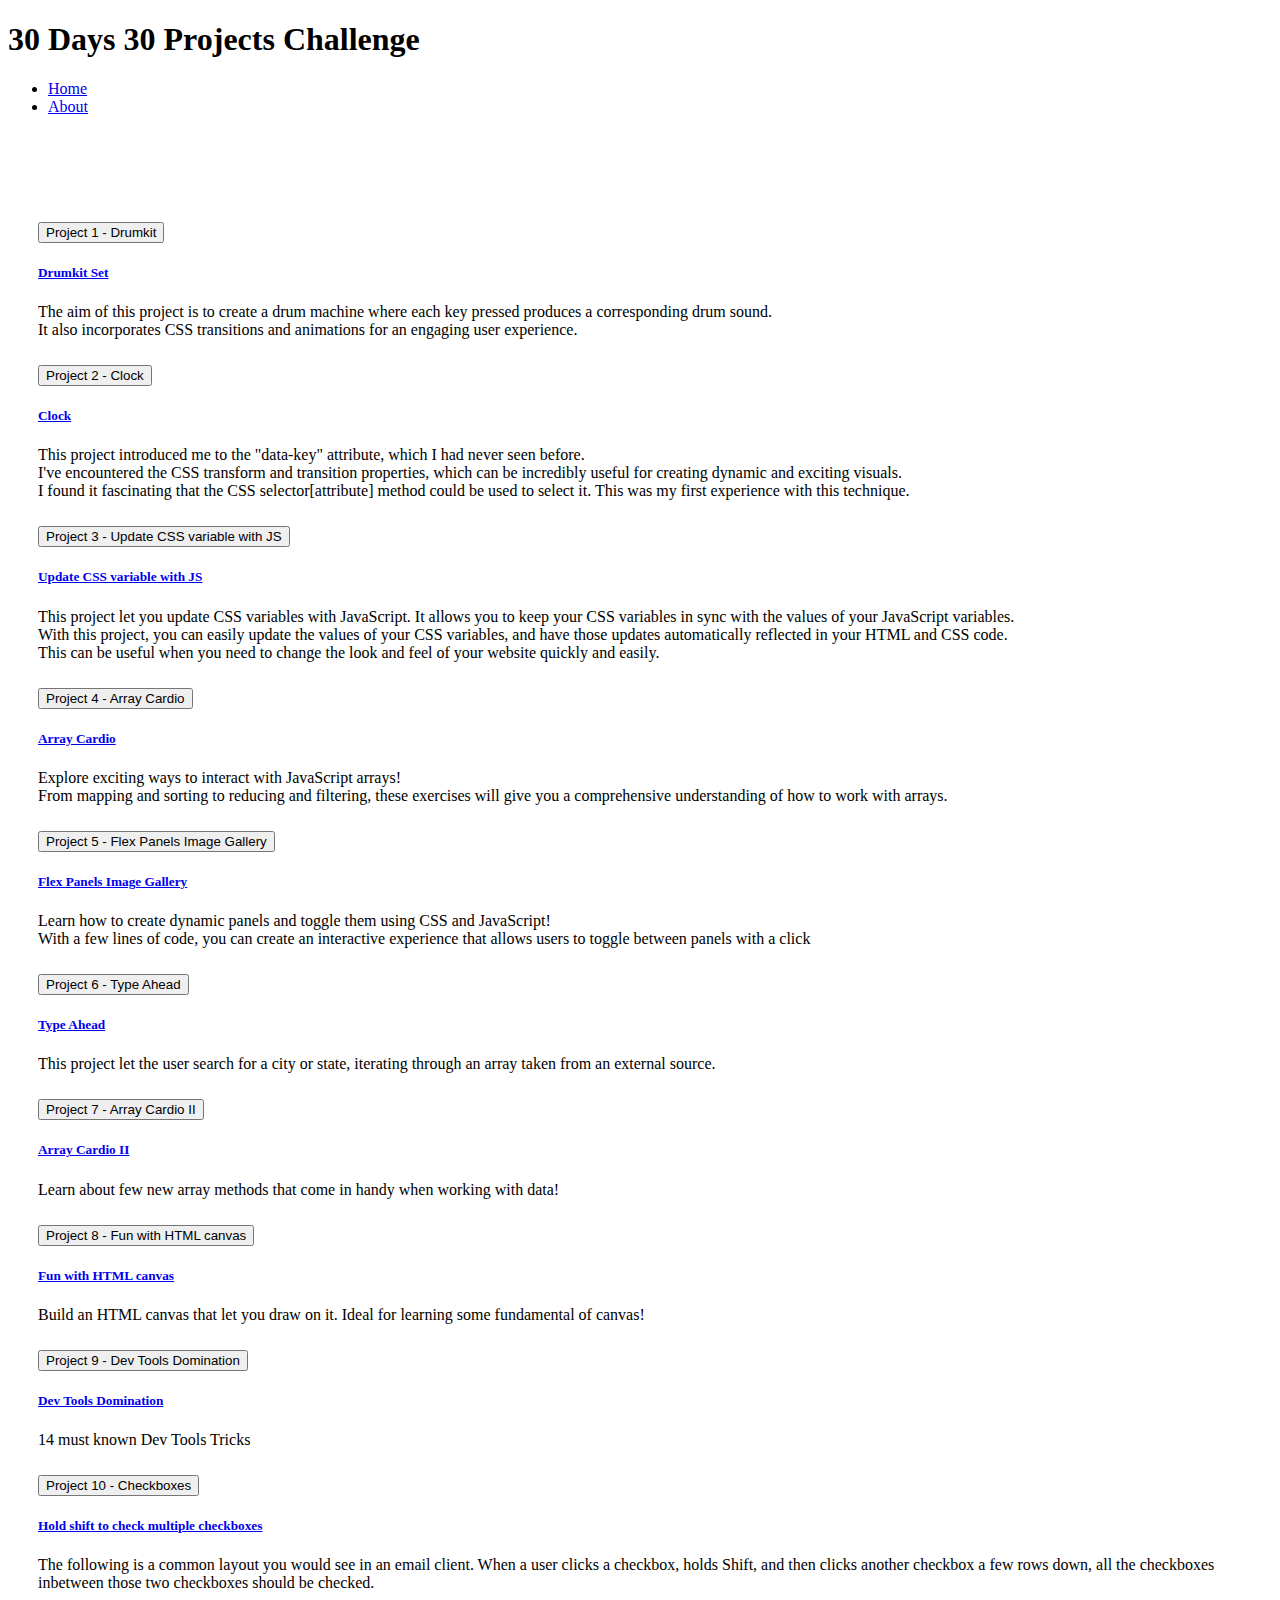
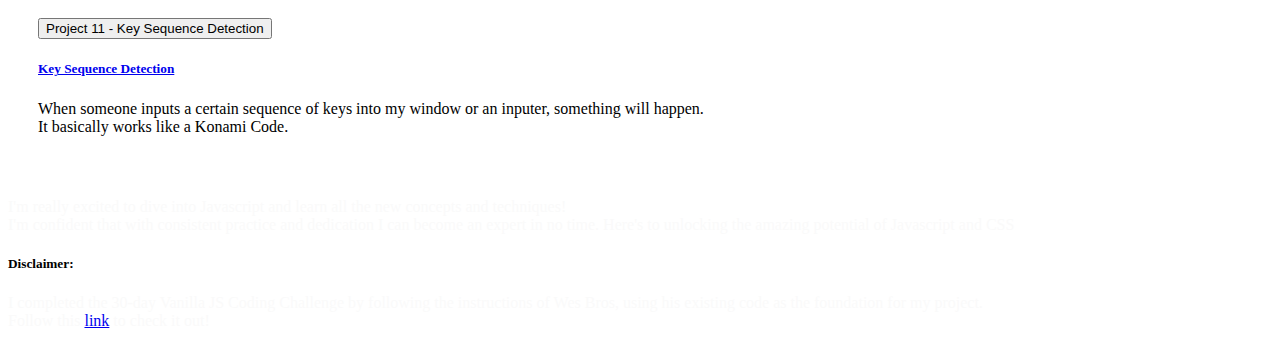
<file: index.html>
<!DOCTYPE html>
<html lang="en">

<head>
    <meta charset="UTF-8">
    <meta http-equiv="X-UA-Compatible" content="IE=edge">
    <meta name="viewport" content="width=device-width, initial-scale=1.0">
    <link rel="stylesheet" href="/assets/css/index-style.css">
    <link rel="stylesheet" href="https://cdn.jsdelivr.net/npm/bootstrap@4.6.2/dist/css/bootstrap.min.css"
        integrity="sha384-xOolHFLEh07PJGoPkLv1IbcEPTNtaed2xpHsD9ESMhqIYd0nLMwNLD69Npy4HI+N" crossorigin="anonymous">


    <title>30ish Days Challenge</title>
</head>

<body>
    <header>
        <nav class="navbar fixed-top navbar-dark bg-dark navbar-expand-lg navbar-light bg-light">
            <div class="container-fluid">
                <h1 class="navbar-brand">30 Days 30 Projects Challenge</h1>
            </div>
            <div class="collapse navbar-collapse" id="navbarNav">
                <ul class="navbar-nav">
                    <li class="nav-item">
                        <a class="nav-link active" aria-current="page" href="#">Home</a>
                    </li>
                    <li class="nav-item">
                        <a class="nav-link" href="#">About</a>
                    </li>
                </ul>
            </div>
        </nav>
    </header>

    <div class="accordion" id="accordionExample">
        <div class="card">
            <div class="card-header" id="headingOne">
                <h2 class="mb-0">
                    <button class="btn btn-link btn-block text-left" type="button" data-toggle="collapse"
                        data-target="#collapseOne" aria-expanded="false" aria-controls="collapseOne">
                        Project 1 - Drumkit
                    </button>
                </h2>
            </div>

            <div id="collapseOne" class="collapse" aria-labelledby="headingOne" data-parent="#accordionExample">
                <div class="card-body">
                    <h5><a href="/html files of each projects/day1-drumkit.html" target="_blank">Drumkit Set</a>
                    </h5>
                    <p>
                        The aim of this project is to create a drum machine where each key pressed produces a
                        corresponding drum sound.
                        <br>
                        It also incorporates CSS transitions and animations for an engaging
                        user experience.
                    </p>

                </div>
            </div>
        </div>
        <div class="card">
            <div class="card-header" id="headingTwo">
                <h2 class="mb-0">
                    <button class="btn btn-link btn-block text-left collapsed" type="button" data-toggle="collapse"
                        data-target="#collapseTwo" aria-expanded="false" aria-controls="collapseTwo">
                        Project 2 - Clock
                    </button>
                </h2>
            </div>
            <div id="collapseTwo" class="collapse" aria-labelledby="headingTwo" data-parent="#accordionExample">
                <div class="card-body">
                    <h5><a href="/html files of each projects/day2-clock.html" target="_blank">Clock</a></h5>
                    <p>
                        This project introduced me to the "data-key" attribute, which I had never seen before.
                        <br>
                        I've encountered the CSS transform and transition properties, which can be incredibly useful for
                        creating dynamic and exciting visuals.
                        <br>
                        I found it fascinating that the CSS selector[attribute] method could be used to select it. This
                        was my first experience with this technique.
                    </p>
                </div>
            </div>
        </div>
        <div class="card">
            <div class="card-header" id="headingThree">
                <h2 class="mb-0">
                    <button class="btn btn-link btn-block text-left collapsed" type="button" data-toggle="collapse"
                        data-target="#collapseThree" aria-expanded="false" aria-controls="collapseThree">
                        Project 3 - Update CSS variable with JS
                    </button>
                </h2>
            </div>
            <div id="collapseThree" class="collapse" aria-labelledby="headingThree" data-parent="#accordionExample">
                <div class="card-body">
                    <h5><a href="/html files of each projects/day3-updateCSSvariable-with-JS.html"
                            target="_blank">Update CSS
                            variable with JS</a></h5>
                    <p>
                        This project let you update CSS variables with JavaScript. It allows you to keep your CSS
                        variables in sync with the values of your JavaScript variables.
                        <br>
                        With this project, you can easily update the values of your CSS variables, and have those
                        updates automatically reflected in your HTML and CSS code.
                        <br>
                        This can be useful when you need to change the look and feel of your website quickly and easily.
                    </p>
                </div>
            </div>
        </div>
        <div class="card">
            <div class="card-header" id="headingFour">
                <h2 class="mb-0">
                    <button class="btn btn-link btn-block text-left collapsed" type="button" data-toggle="collapse"
                        data-target="#collapseFour" aria-expanded="false" aria-controls="collapseFour">
                        Project 4 - Array Cardio
                    </button>
                </h2>
            </div>
            <div id="collapseFour" class="collapse" aria-labelledby="headingFour" data-parent="#accordionExample">
                <div class="card-body">
                    <h5><a href="/html files of each projects/day4-ArrayCardio.html" target="_blank">Array
                            Cardio</a></h5>
                    <p>
                        Explore exciting ways to interact with JavaScript arrays!
                        <br>
                        From mapping and sorting to reducing and filtering, these exercises will give you a
                        comprehensive
                        understanding of how to work with arrays.
                    </p>
                </div>
            </div>
        </div>
        <div class="card">
            <div class="card-header" id="headingFive">
                <h2 class="mb-0">
                    <button class="btn btn-link btn-block text-left collapsed" type="button" data-toggle="collapse"
                        data-target="#collapseFive" aria-expanded="false" aria-controls="collapseFive">
                        Project 5 - Flex Panels Image Gallery
                    </button>
                </h2>
            </div>
            <div id="collapseFive" class="collapse" aria-labelledby="headingFive" data-parent="#accordionExample">
                <div class="card-body">
                    <h5><a href="/html files of each projects/day5-FlexPanelsImageGallery.html"
                            target="_blank">Flex Panels Image
                            Gallery</a></h5>
                    <p>
                        Learn how to create dynamic panels and toggle them using CSS and JavaScript!
                        <br>
                        With a few lines of code, you can create an interactive experience that allows users to toggle
                        between panels with a click
                    </p>
                </div>
            </div>
        </div>
        <div class="card">
            <div class="card-header" id="headingSix">
                <h2 class="mb-0">
                    <button class="btn btn-link btn-block text-left collapsed" type="button" data-toggle="collapse"
                        data-target="#collapseSix" aria-expanded="false" aria-controls="collapseSix">
                        Project 6 - Type Ahead
                    </button>
                </h2>
            </div>
            <div id="collapseSix" class="collapse" aria-labelledby="headingSix" data-parent="#accordionExample">
                <div class="card-body">
                    <h5><a href="/html files of each projects/day6-TypeAhead.html">Type Ahead</a></h5>
                    <p>
                        This project let the user search for a city or state, iterating through an array taken from an
                        external source.
                    </p>
                </div>
            </div>
        </div>
        <div class="card">
            <div class="card-header" id="headingSeven">
                <h2 class="mb-0">
                    <button class="btn btn-link btn-block text-left collapsed" type="button" data-toggle="collapse"
                        data-target="#collapseSeven" aria-expanded="false" aria-controls="collapseSeven">
                        Project 7 - Array Cardio II
                    </button>
                </h2>
            </div>
            <div id="collapseSeven" class="collapse" aria-labelledby="headingSeven" data-parent="#accordionExample">
                <div class="card-body">
                    <h5><a href="/html files of each projects/day7-ArrayCardio2.html">Array Cardio II</a></h5>
                    <p>
                        Learn about few new array methods that come in handy when working with data!
                    </p>
                </div>
            </div>
        </div>
        <div class="card">
            <div class="card-header" id="headingEight">
                <h2 class="mb-0">
                    <button class="btn btn-link btn-block text-left collapsed" type="button" data-toggle="collapse"
                        data-target="#collapseEight" aria-expanded="false" aria-controls="collapseEight">
                        Project 8 - Fun with HTML canvas
                    </button>
                </h2>
            </div>
            <div id="collapseEight" class="collapse" aria-labelledby="headingEight" data-parent="#accordionExample">
                <div class="card-body">
                    <h5><a href="/html files of each projects/day8-FunWithHTMLCanvas.html">Fun with HTML
                            canvas</a></h5>
                    <p>
                        Build an HTML canvas that let you draw on it. Ideal for learning some fundamental of canvas!
                    </p>
                </div>
            </div>
        </div>
        <div class="card">
            <div class="card-header" id="headingNine">
                <h2 class="mb-0">
                    <button class="btn btn-link btn-block text-left collapsed" type="button" data-toggle="collapse"
                        data-target="#collapseNine" aria-expanded="false" aria-controls="collapseNine">
                        Project 9 - Dev Tools Domination
                    </button>
                </h2>
            </div>
            <div id="collapseNine" class="collapse" aria-labelledby="headingNine" data-parent="#accordionExample">
                <div class="card-body">
                    <h5><a href="/html files of each projects/day9-DevToolsDomination.html">Dev Tools
                            Domination</a></h5>
                    <p>
                        14 must known Dev Tools Tricks
                    </p>
                </div>
            </div>
        </div>
        <div class="card">
            <div class="card-header" id="headingTen">
                <h2 class="mb-0">
                    <button class="btn btn-link btn-block text-left collapsed" type="button" data-toggle="collapse"
                        data-target="#collapseTen" aria-expanded="false" aria-controls="collapseTen">
                        Project 10 - Checkboxes
                    </button>
                </h2>
            </div>
            <div id="collapseTen" class="collapse" aria-labelledby="headingTen" data-parent="#accordionExample">
                <div class="card-body">
                    <h5><a href="/html files of each projects/day10-Checkboxes.html">Hold shift to check multiple checkboxes</a></h5>
                    <p>
                        The following is a common layout you would see in an email client.
                        When a user clicks a checkbox, holds Shift, and then clicks another checkbox a few rows down,
                        all the checkboxes inbetween those two checkboxes should be checked.

                    </p>
                </div>
            </div>
        </div>
        <div class="card">
            <div class="card-header" id="headingEleven">
                <h2 class="mb-0">
                    <button class="btn btn-link btn-block text-left collapsed" type="button" data-toggle="collapse"
                        data-target="#collapseEleven" aria-expanded="false" aria-controls="collapseEleven">
                        Project 11 - Key Sequence Detection
                    </button>
                </h2>
            </div>
            <div id="collapseEleven" class="collapse" aria-labelledby="headingEleven" data-parent="#accordionExample">
                <div class="card-body">
                    <h5><a href="/html files of each projects/day11-KeySequenceDetection.html">Key Sequence Detection</a></h5>
                    <p>
                        When someone inputs a certain sequence of keys into my window or an inputer, something will happen.
                        <br>
                        It basically works like a Konami Code. 
                    </p>
                </div>
            </div>
        </div>
    </div>

    <footer id="sticky-footer" class="flex-shrink-0 py-4 bg-dark text-white-50">
        <div class="container text-center">
            <p>I'm really excited to dive into Javascript and learn all the new concepts and techniques!<br> I'm
                confident that with consistent practice and dedication I can become an expert in no time.
                Here's to unlocking the amazing potential of Javascript and CSS</small>
            </p>
            <h5>Disclaimer:</h5>
            <p>
                I completed the 30-day Vanilla JS Coding Challenge by following the instructions of Wes Bros, using his
                existing code as the foundation for my project.
                <br>Follow this <a href="https://courses.wesbos.com/account" target="_blank">link</a> to check it out!
            </p>
        </div>
    </footer>

    <script src="https://cdn.jsdelivr.net/npm/jquery@3.5.1/dist/jquery.slim.min.js"
        integrity="sha384-DfXdz2htPH0lsSSs5nCTpuj/zy4C+OGpamoFVy38MVBnE+IbbVYUew+OrCXaRkfj" crossorigin="anonymous">
    </script>
    <script src="https://cdn.jsdelivr.net/npm/popper.js@1.16.1/dist/umd/popper.min.js"
        integrity="sha384-9/reFTGAW83EW2RDu2S0VKaIzap3H66lZH81PoYlFhbGU+6BZp6G7niu735Sk7lN" crossorigin="anonymous">
    </script>
    <script src="https://cdn.jsdelivr.net/npm/bootstrap@4.6.2/dist/js/bootstrap.min.js"
        integrity="sha384-+sLIOodYLS7CIrQpBjl+C7nPvqq+FbNUBDunl/OZv93DB7Ln/533i8e/mZXLi/P+" crossorigin="anonymous">
    </script>

</body>

</html>
</file>
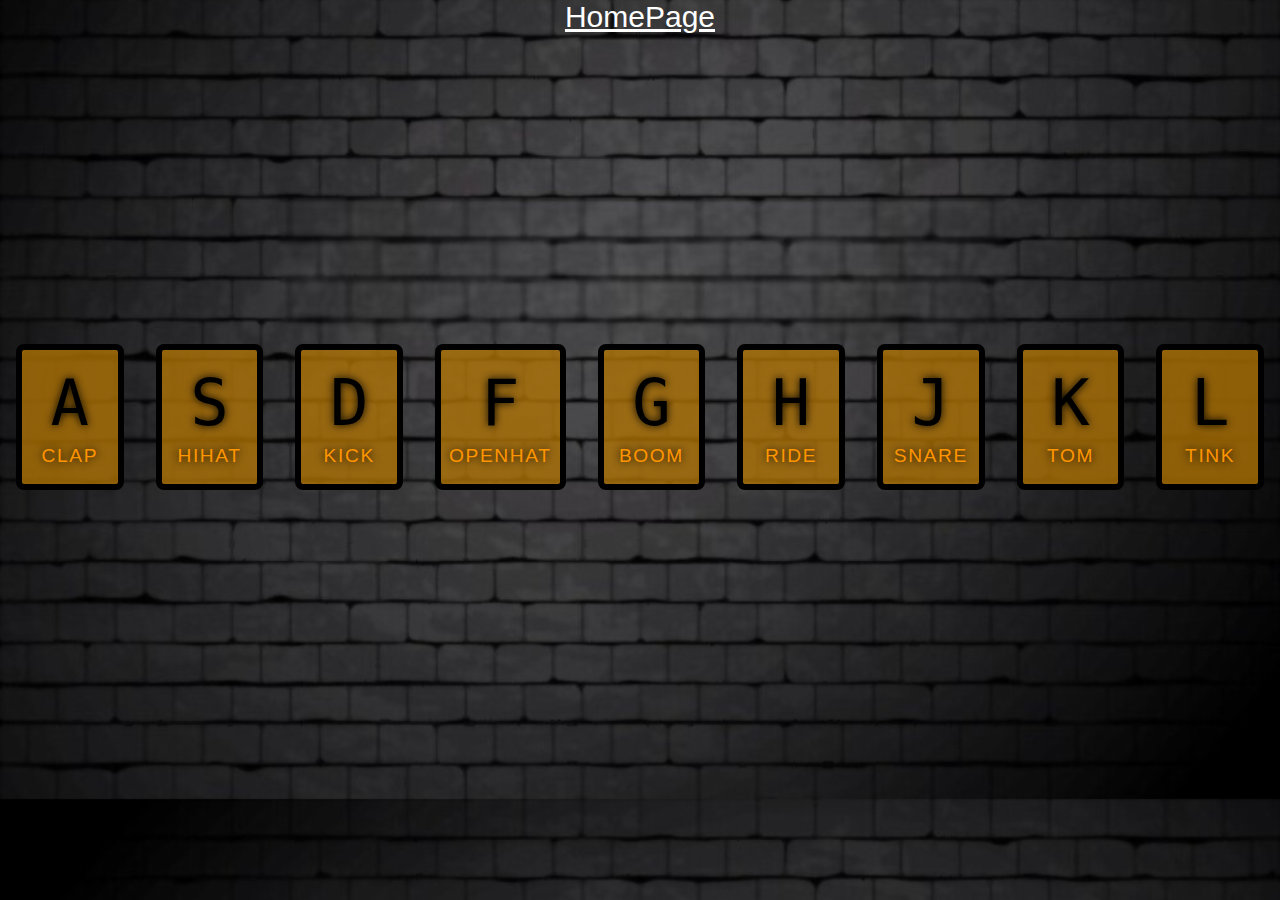
<file: day1 -drumkit.html/day1.html>
<!DOCTYPE html>
<html lang="en">

<head>
    <meta charset="UTF-8">
    <meta http-equiv="X-UA-Compatible" content="IE=edge">
    <meta name="viewport" content="width=device-width, initial-scale=1.0">
    <link rel="stylesheet" href="/assets/css/day1-style.css">
    <script></script>
    <title>Drumkit</title>
</head>

<body>
    <header>
        <a href="/index.html" id="homepage">HomePage</a>
    </header>
    <div class="keys">
        <div data-key="65" class="key">
            <kbd>A</kbd>
            <span class="sound">clap</span>
        </div>
        <div data-key="83" class="key">
            <kbd>S</kbd>
            <span class="sound">hihat</span>
        </div>
        <div data-key="68" class="key">
            <kbd>D</kbd>
            <span class="sound">kick</span>
        </div>
        <div data-key="70" class="key">
            <kbd>F</kbd>
            <span class="sound">openhat</span>
        </div>
        <div data-key="71" class="key">
            <kbd>G</kbd>
            <span class="sound">boom</span>
        </div>
        <div data-key="72" class="key">
            <kbd>H</kbd>
            <span class="sound">ride</span>
        </div>
        <div data-key="74" class="key">
            <kbd>J</kbd>
            <span class="sound">snare</span>
        </div>
        <div data-key="75" class="key">
            <kbd>K</kbd>
            <span class="sound">tom</span>
        </div>
        <div data-key="76" class="key">
            <kbd>L</kbd>
            <span class="sound">tink</span>
        </div>
    </div>


    <!-- the data- let you name an element whatever you want; data-key is not a real element -->
    <audio data-key="65" src="/sounds/day1-audio/01 - JavaScript Drum Kit_sounds_clap.wav"></audio>
    <audio data-key="83" src="/sounds/day1-audio/01 - JavaScript Drum Kit_sounds_hihat.wav"></audio>
    <audio data-key="68" src="/sounds/day1-audio/01 - JavaScript Drum Kit_sounds_kick.wav"></audio>
    <audio data-key="70" src="/sounds/day1-audio/01 - JavaScript Drum Kit_sounds_openhat.wav"></audio>
    <audio data-key="71" src="/sounds/day1-audio/01 - JavaScript Drum Kit_sounds_boom.wav"></audio>
    <audio data-key="72" src="/sounds/day1-audio/01 - JavaScript Drum Kit_sounds_ride.wav"></audio>
    <audio data-key="74" src="/sounds/day1-audio/01 - JavaScript Drum Kit_sounds_snare.wav"></audio>
    <audio data-key="75" src="/sounds/day1-audio/01 - JavaScript Drum Kit_sounds_tom.wav"></audio>
    <audio data-key="76" src="/sounds/day1-audio/01 - JavaScript Drum Kit_sounds_tink.wav"></audio>

</body>
<script>

    function playSound(e) {
        const audio = document.querySelector(`audio[data-key="${e.keyCode}"]`);
        const key = document.querySelector(`div[data-key="${e.keyCode}"]`);
        if (!audio) return; //stop the function from running

        key.classList.add('playing');
        audio.currentTime = 0; //rewind the audio from the start, if you were to hammer on the key,before the track ends
        audio.play();
    }

    function removeTransition(e) { 
        if (e.propertyName !== 'transform') return; //skip it if it is not transform
        this.classList.remove('playing'); //'this' refers to the key pressed
    }
 
    const keys = Array.from(document.querySelectorAll('.key'));
    keys.forEach(key => key.addEventListener('transitionend', removeTransition));
    window.addEventListener('keydown', playSound);
    
</script>

<footer>

</footer>

</html>
</file>
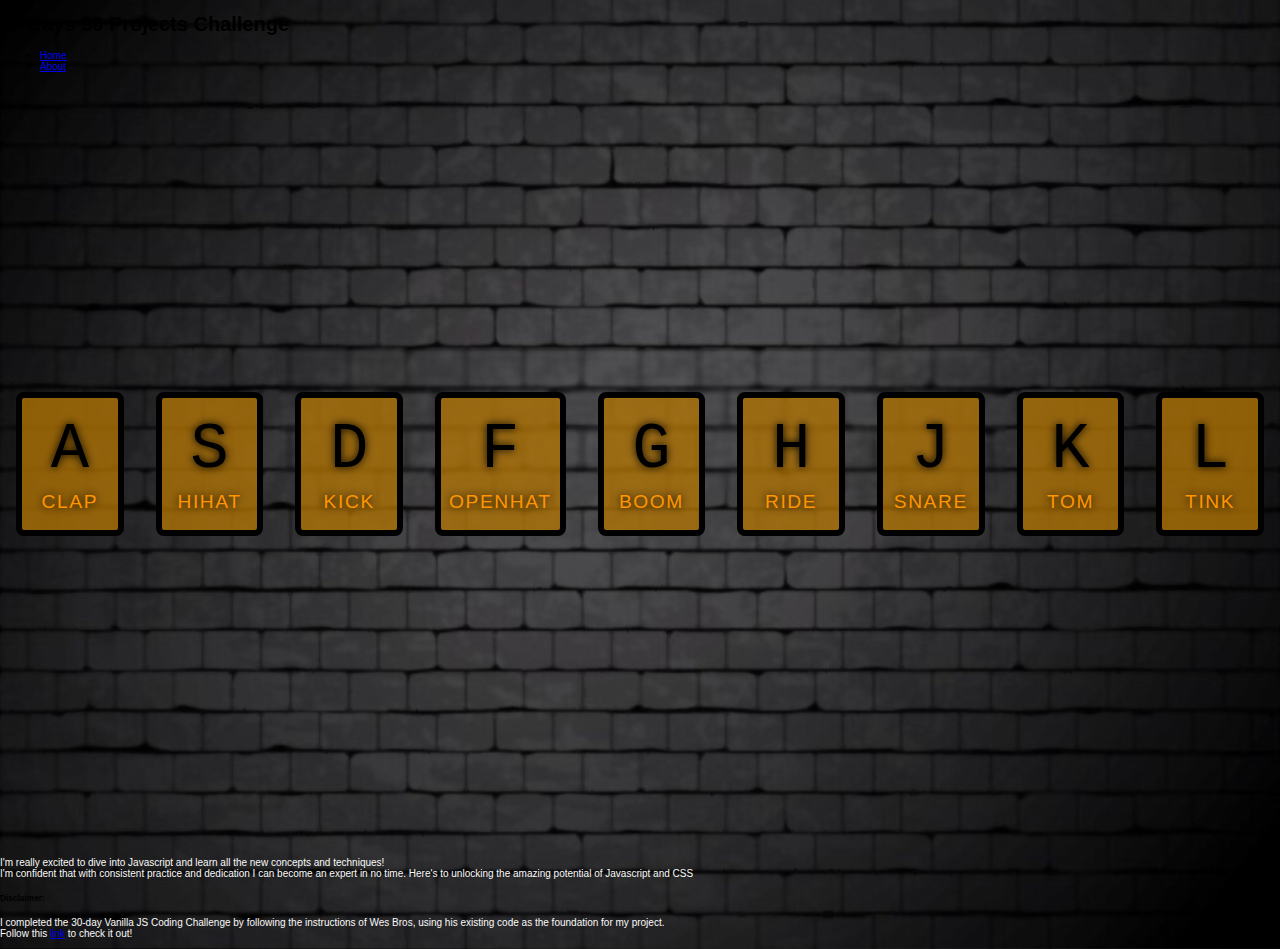
<file: html files of each projects/day1-drumkit.html>
<!DOCTYPE html>
<html lang="en">

<head>
    <meta charset="UTF-8">
    <meta http-equiv="X-UA-Compatible" content="IE=edge">
    <meta name="viewport" content="width=device-width, initial-scale=1.0">
    <link rel="stylesheet" href="/assets/css/index-style.css">
    <link rel="stylesheet" href="/assets/css/day1-style.css">
    <link rel="stylesheet" href="https://cdn.jsdelivr.net/npm/bootstrap@4.6.2/dist/css/bootstrap.min.css"
        integrity="sha384-xOolHFLEh07PJGoPkLv1IbcEPTNtaed2xpHsD9ESMhqIYd0nLMwNLD69Npy4HI+N" crossorigin="anonymous">

    <script></script>
    <title>Drumkit</title>
</head>

<body>
    <header>
        <nav class="navbar fixed-top navbar-dark bg-dark navbar-expand-lg navbar-light bg-light">
            <div class="container-fluid">
                <h1 class="navbar-brand">30 Days 30 Projects Challenge</h1>
            </div>
            <div class="collapse navbar-collapse" id="navbarNav">
                <ul class="navbar-nav">
                    <li class="nav-item">
                        <a class="nav-link active" aria-current="page" href="/index.html">Home</a>
                    </li>
                    <li class="nav-item">
                        <a class="nav-link" href="/about.html">About</a>
                    </li>
               </ul>
            </div>
        </nav>
    </header>

    <section>
        <div class="keys">
            <div data-key="65" class="key">
                <kbd>A</kbd>
                <span class="sound">clap</span>
            </div>
            <div data-key="83" class="key">
                <kbd>S</kbd>
                <span class="sound">hihat</span>
            </div>
            <div data-key="68" class="key">
                <kbd>D</kbd>
                <span class="sound">kick</span>
            </div>
            <div data-key="70" class="key">
                <kbd>F</kbd>
                <span class="sound">openhat</span>
            </div>
            <div data-key="71" class="key">
                <kbd>G</kbd>
                <span class="sound">boom</span>
            </div>
            <div data-key="72" class="key">
                <kbd>H</kbd>
                <span class="sound">ride</span>
            </div>
            <div data-key="74" class="key">
                <kbd>J</kbd>
                <span class="sound">snare</span>
            </div>
            <div data-key="75" class="key">
                <kbd>K</kbd>
                <span class="sound">tom</span>
            </div>
            <div data-key="76" class="key">
                <kbd>L</kbd>
                <span class="sound">tink</span>
            </div>
        </div>
    
    
        <!-- the data- let you name an element whatever you want; data-key is not a real element -->
        <audio data-key="65" src="/sounds/day1-audio/01 - JavaScript Drum Kit_sounds_clap.wav"></audio>
        <audio data-key="83" src="/sounds/day1-audio/01 - JavaScript Drum Kit_sounds_hihat.wav"></audio>
        <audio data-key="68" src="/sounds/day1-audio/01 - JavaScript Drum Kit_sounds_kick.wav"></audio>
        <audio data-key="70" src="/sounds/day1-audio/01 - JavaScript Drum Kit_sounds_openhat.wav"></audio>
        <audio data-key="71" src="/sounds/day1-audio/01 - JavaScript Drum Kit_sounds_boom.wav"></audio>
        <audio data-key="72" src="/sounds/day1-audio/01 - JavaScript Drum Kit_sounds_ride.wav"></audio>
        <audio data-key="74" src="/sounds/day1-audio/01 - JavaScript Drum Kit_sounds_snare.wav"></audio>
        <audio data-key="75" src="/sounds/day1-audio/01 - JavaScript Drum Kit_sounds_tom.wav"></audio>
        <audio data-key="76" src="/sounds/day1-audio/01 - JavaScript Drum Kit_sounds_tink.wav"></audio>
    </section>
    

    <footer id="sticky-footer" class="flex-shrink-0 py-4 bg-dark text-white-50">
        <div class="container text-center">
            <p>I'm really excited to dive into Javascript and learn all the new concepts and techniques!<br> I'm confident that with consistent practice and dedication I can become an expert in no time. 
                Here's to unlocking the amazing potential of Javascript and CSS</small>
            </p>
            <h5>Disclaimer:</h5>
            <p>
               I completed the 30-day Vanilla JS Coding Challenge by following the instructions of Wes Bros, using his existing code as the foundation for my project.
               <br>Follow this <a href="https://courses.wesbos.com/account" target="_blank">link</a> to check it out!
            </p>
        </div>     
    </footer>

</body>
<script>

    function playSound(e) {
        const audio = document.querySelector(`audio[data-key="${e.keyCode}"]`);
        const key = document.querySelector(`div[data-key="${e.keyCode}"]`);
        if (!audio) return; //stop the function from running

        key.classList.add('playing');
        audio.currentTime = 0; //rewind the audio from the start, if you were to hammer on the key,before the track ends
        audio.play();
    }

    function removeTransition(e) { 
        if (e.propertyName !== 'transform') return; //skip it if it is not transform
        this.classList.remove('playing'); //'this' refers to the key pressed
    }
 
    const keys = Array.from(document.querySelectorAll('.key'));
    keys.forEach(key => key.addEventListener('transitionend', removeTransition));
    window.addEventListener('keydown', playSound);
    
</script>

<footer>

</footer>

</html>
</file>
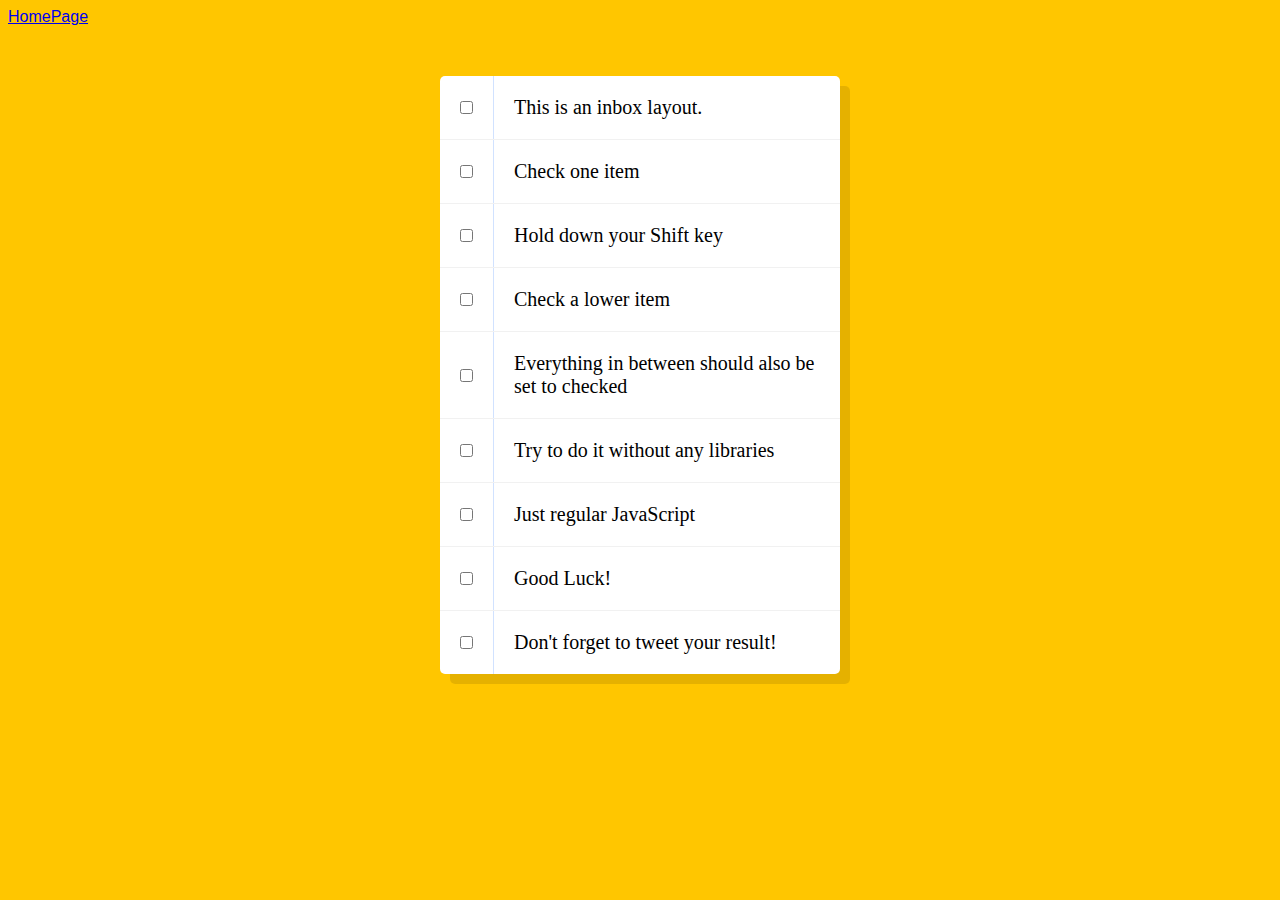
<file: html files of each projects/day10-Checkboxes.html>
<!DOCTYPE html>
<html lang="en">

<head>
  <meta charset="UTF-8">
  <title>Hold Shift to Check Multiple Checkboxes</title>
  <link rel="stylesheet" href="/assets/css/day10-checkboxes.css">
</head>

<body>

  <header>
    <a href="/index.html" id="homepage">HomePage</a>
  </header>
  <!--
   The following is a common layout you would see in an email client.
   When a user clicks a checkbox, holds Shift, and then clicks another checkbox a few rows down, all the checkboxes inbetween those two checkboxes should be checked.
  -->
  <div class="inbox">
    <div class="item">
      <input type="checkbox">
      <p>This is an inbox layout.</p>
    </div>
    <div class="item">
      <input type="checkbox">
      <p>Check one item</p>
    </div>
    <div class="item">
      <input type="checkbox">
      <p>Hold down your Shift key</p>
    </div>
    <div class="item">
      <input type="checkbox">
      <p>Check a lower item</p>
    </div>
    <div class="item">
      <input type="checkbox">
      <p>Everything in between should also be set to checked</p>
    </div>
    <div class="item">
      <input type="checkbox">
      <p>Try to do it without any libraries</p>
    </div>
    <div class="item">
      <input type="checkbox">
      <p>Just regular JavaScript</p>
    </div>
    <div class="item">
      <input type="checkbox">
      <p>Good Luck!</p>
    </div>
    <div class="item">
      <input type="checkbox">
      <p>Don't forget to tweet your result!</p>
    </div>
  </div>

  <script>
    const checkboxes = document.querySelectorAll('.inbox input[type="checkbox"]');
    
    checkboxes.forEach(checkbox => checkbox.addEventListener('click', handleCheck));

    let lastChecked; //must be let 'cause this var is going to constantly be reassigned
    let inBetween = false;
    function handleCheck(e) {
      //1) check if the SHIFT key is down and check if they are checking the boxes (not unchecking)
      if(e.shiftKey && this.checked) {
        // 2) Loop over every single checkbox and look for the first one checked (this), and the last one. 
        // 3) So we are going to create a var inBetween; whenever this is set to true the box will be checked 
        checkboxes.forEach(checkbox => {
          console.log(checkbox);
          if(checkbox === this || checkbox === lastChecked) { //it will work top to bottom and viceversa
            inBetween = !inBetween;
            //console.log('check inBetween');
          }
          if (inBetween) {
            checkbox.checked = true;
          }
        });
      }

      lastChecked = this;
    }
    handleCheck(e);
  </script>
</body>

</html>
</file>
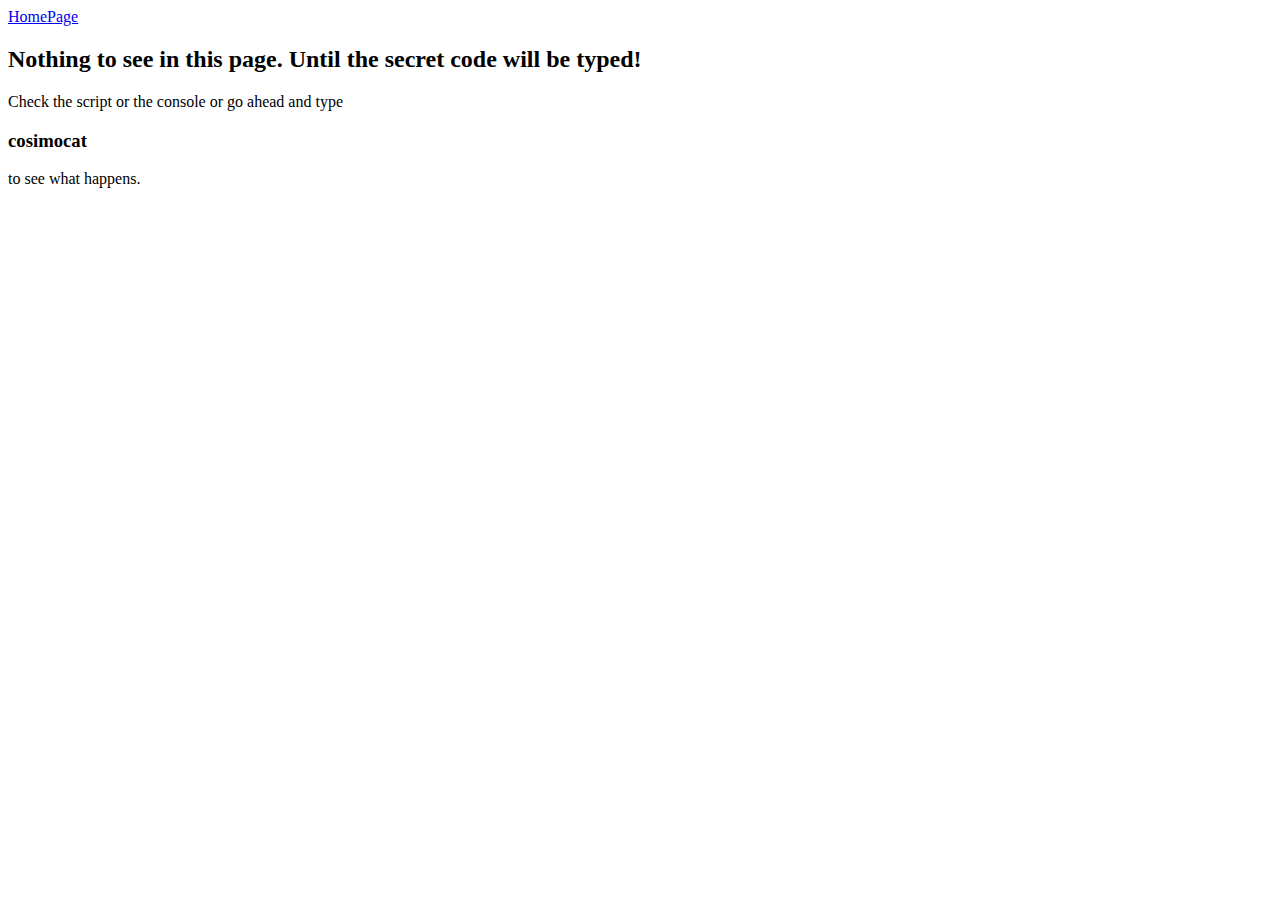
<file: html files of each projects/day11-KeySequenceDetection.html>
<!DOCTYPE html>
<html lang="en">

<head>
    <meta charset="UTF-8">
    <title>Key Detection</title>
    <script type="text/javascript" src="https://www.cornify.com/js/cornify.js"></script>
</head>

<body>
    <header>
        <a href="/index.html" id="homepage">HomePage</a>
        <h2>Nothing to see in this page. Until the secret code will be typed!</h2>
        <p>Check the script or the console or go ahead and type
            <h3>cosimocat</h3>
            to see what happens.
        </p>
    </header>

    <script>
        const pressed = []; // creating an empty array to store the keys inputs in it.
        const secretCode = 'cosimocat'
        window.addEventListener('keyup', (e) => {
            console.log(e.key);
            pressed.push(e.key);
            /* the below code will push everything else typed after the secretcode out of the array
            allowing a max of 9character at a time into the pressed array */
            pressed.splice(-secretCode.length - 1, pressed.length - secretCode.length);
            console.log(pressed);
            //must check if the array contains the secretcode. .join('') will turn it into a string
            if (pressed.join('').includes(secretCode)) {
                console.log("THE SECRET CODE HAD BEEN USED!");
                cornify_add
            (); //ahah this will add something random to the window, whenever the secret code will be typed
            }
        })
    </script>
</body>

</html>
</file>
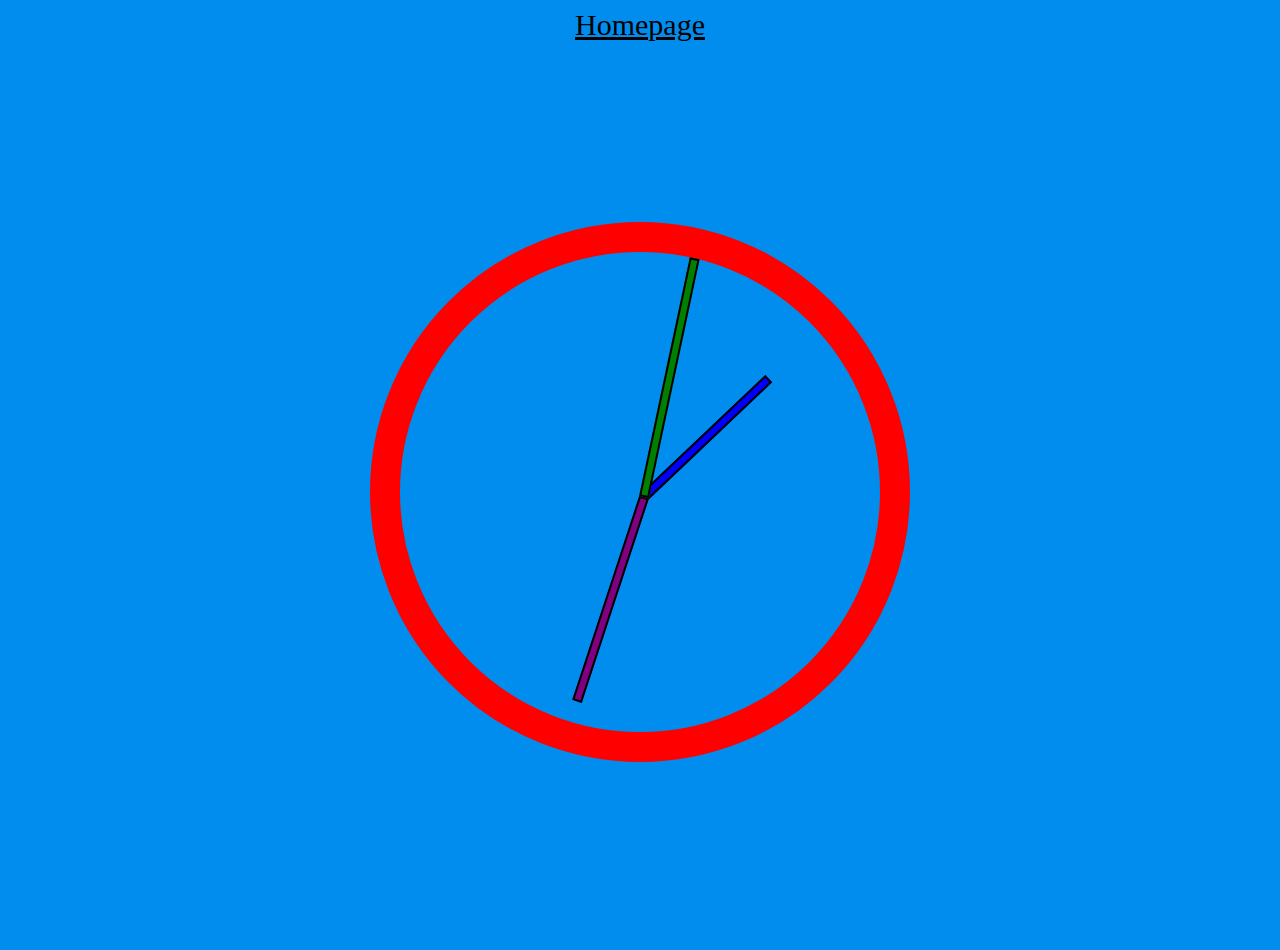
<file: html files of each projects/day2-clock.html>
<!DOCTYPE html>
<html lang="en">

<head>
    <meta charset="UTF-8">
    <meta http-equiv="X-UA-Compatible" content="IE=edge">
    <meta name="viewport" content="width=device-width, initial-scale=1.0">
    <link rel="stylesheet" href="/assets/css/day2-clock-style.css">
    <title>Clock project</title>
</head>

<body>
    <header>
        <a href="/index.html">Homepage</a>
    </header>

    <section>
        <div class="clock">
            <div class="clock-face">
                <div class="hand hours-hand"></div>
                <div class="hand minutes-hand"></div>
                <div class="hand second-hand"></div>
            </div>
        </div>
    </section>
    
    <script>
        const secondHand = document.querySelector('.second-hand');
        const minsHand = document.querySelector('.minutes-hand');
        const hourHand = document.querySelector('.hours-hand');

        function setDate() {
            const now = new Date();

            const seconds = now.getSeconds(); //this is logging every seconds of the current minutes into the console, check with console.log(seconds); we want to turn those into degrees.
            const secondsDegrees = ((seconds / 60) * 360) + 90;
            secondHand.style.transform =
            `rotate(${secondsDegrees}deg)`; //using template literals to assign for each seconds a degree

            const mins = now.getMinutes();
            const minsDegrees = ((mins / 60) * 360) + ((seconds / 60) * 6) + 90;
            minsHand.style.transform = `rotate(${minsDegrees}deg)`;

            const hour = now.getHours();
            const hourDegrees = ((hour / 12) * 360) + ((mins / 60) * 30) + 90;
            hourHand.style.transform = `rotate(${hourDegrees}deg)`;
        }

        setInterval(setDate, 1000); //to let the function setDate run every seconds

        setDate();
    </script>
</body>

</html>
</file>
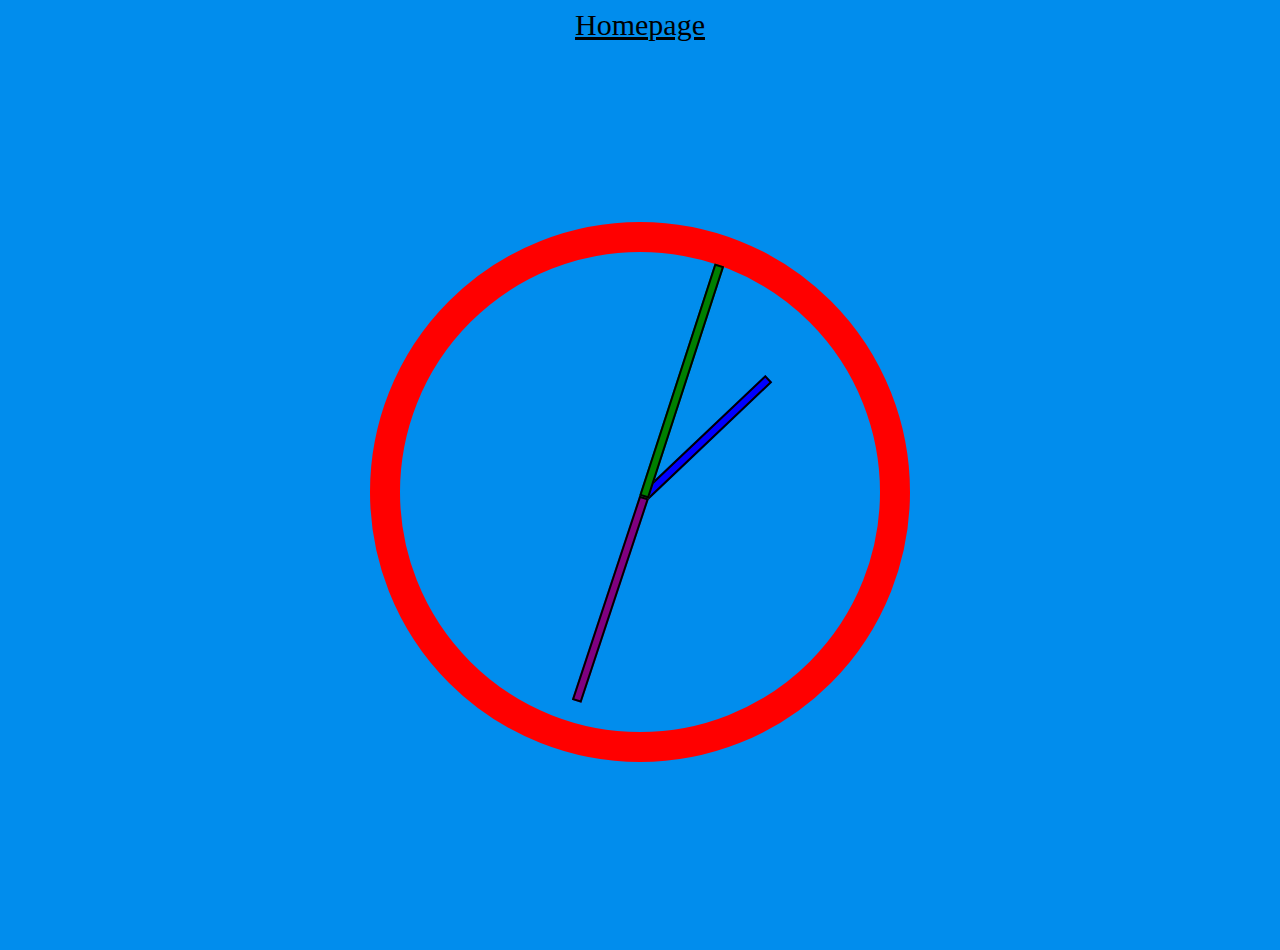
<file: html files of each projects/day2-Clock.html>
<!DOCTYPE html>
<html lang="en">

<head>
    <meta charset="UTF-8">
    <meta http-equiv="X-UA-Compatible" content="IE=edge">
    <meta name="viewport" content="width=device-width, initial-scale=1.0">
    <link rel="stylesheet" href="/assets/css/day2-clock-style.css">
    <title>day2-Clock project</title>
</head>

<body>
    <header>
        <a href="/index.html">Homepage</a>
    </header>

    <section>
        <div class="clock">
            <div class="clock-face">
                <div class="hand hours-hand"></div>
                <div class="hand minutes-hand"></div>
                <div class="hand second-hand"></div>
            </div>
        </div>
    </section>
    
    <script>
        const secondHand = document.querySelector('.second-hand');
        const minsHand = document.querySelector('.minutes-hand');
        const hourHand = document.querySelector('.hours-hand');

        function setDate() {
            const now = new Date();

            const seconds = now.getSeconds(); //this is logging every seconds of the current minutes into the console, check with console.log(seconds); we want to turn those into degrees.
            const secondsDegrees = ((seconds / 60) * 360) + 90;
            secondHand.style.transform =
            `rotate(${secondsDegrees}deg)`; //using template literals to assign for each seconds a degree

            const mins = now.getMinutes();
            const minsDegrees = ((mins / 60) * 360) + ((seconds / 60) * 6) + 90;
            minsHand.style.transform = `rotate(${minsDegrees}deg)`;

            const hour = now.getHours();
            const hourDegrees = ((hour / 12) * 360) + ((mins / 60) * 30) + 90;
            hourHand.style.transform = `rotate(${hourDegrees}deg)`;
        }

        setInterval(setDate, 1000); //to let the function setDate run every seconds

        setDate();
    </script>
</body>

</html>
</file>
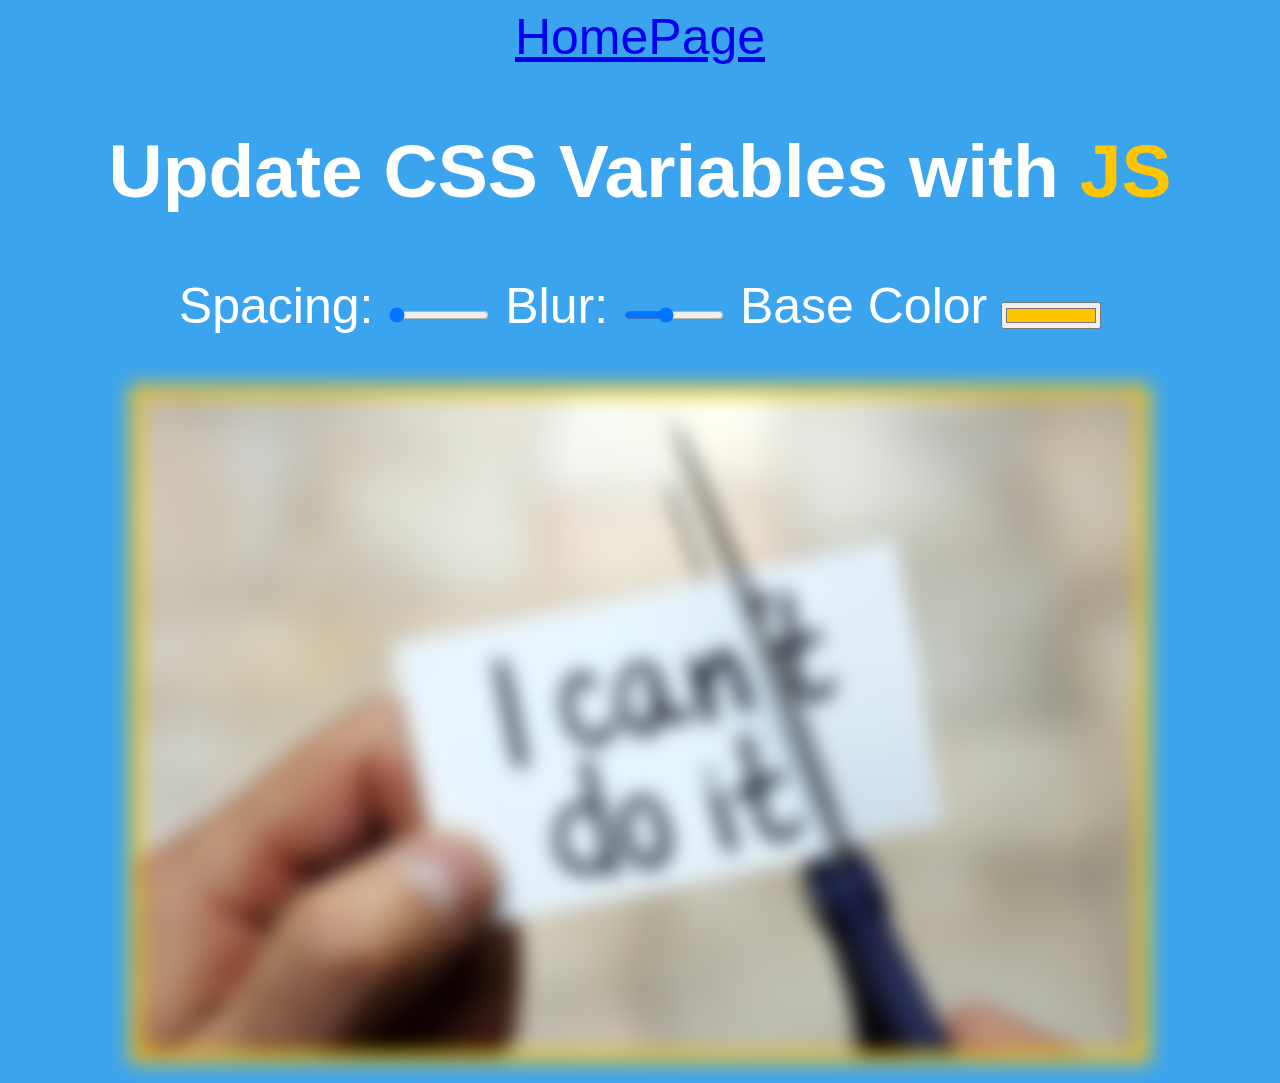
<file: html files of each projects/day3-updateCSSvariable-with-JS.html>
<!DOCTYPE html>
<html lang="en">

<head>
    <meta charset="UTF-8">
    <meta http-equiv="X-UA-Compatible" content="IE=edge">
    <meta name="viewport" content="width=device-width, initial-scale=1.0">
    <link rel="stylesheet" href="/assets/css/day3-CSSvariable-withJS.css">
    <title>Scoped CSS Variables and JS</title>
</head>

<body>
    <header>
        <a href="/index.html" id="homepage">HomePage</a>
    </header>
    <h2>Update CSS Variables with <span class='hl'>JS</span></h2>

    <div class="controls">
        <label for="spacing">Spacing:</label>
        <input id="spacing" type="range" name="spacing" min="10" max="200" value="10" data-sizing="px">

        <label for="blur">Blur:</label>
        <input id="blur" type="range" name="blur" min="0" max="25" value="10" data-sizing="px">

        <label for="base">Base Color</label>
        <input id="base" type="color" name="base" value="#ffc600">
    </div>

    <img src="/assets/img/day3-03project-cssVarWithJs/day3-03project-cssVariable-withJS.jpg" alt="">


    <script>
        /*#1 selects all the inputs using querySelectorAll*/
        const inputs = document.querySelectorAll('.controls input');

        function handleUpdate() {
            const suffix = this.dataset.sizing ||
            ''; /*dataset will log an array with all of the objects containing the suffix data- (data- see note from previous project)*/
            /*#3 update the css variable now*/
            document.documentElement.style.setProperty(`--${this.name}`, this.value + suffix);
        }
        /*#2 listen to a change event on each of the inputs*/
        inputs.forEach(input => input.addEventListener('change', handleUpdate));
        inputs.forEach(input => input.addEventListener('mousemove', handleUpdate));
    </script>

</body>

</html>
</file>
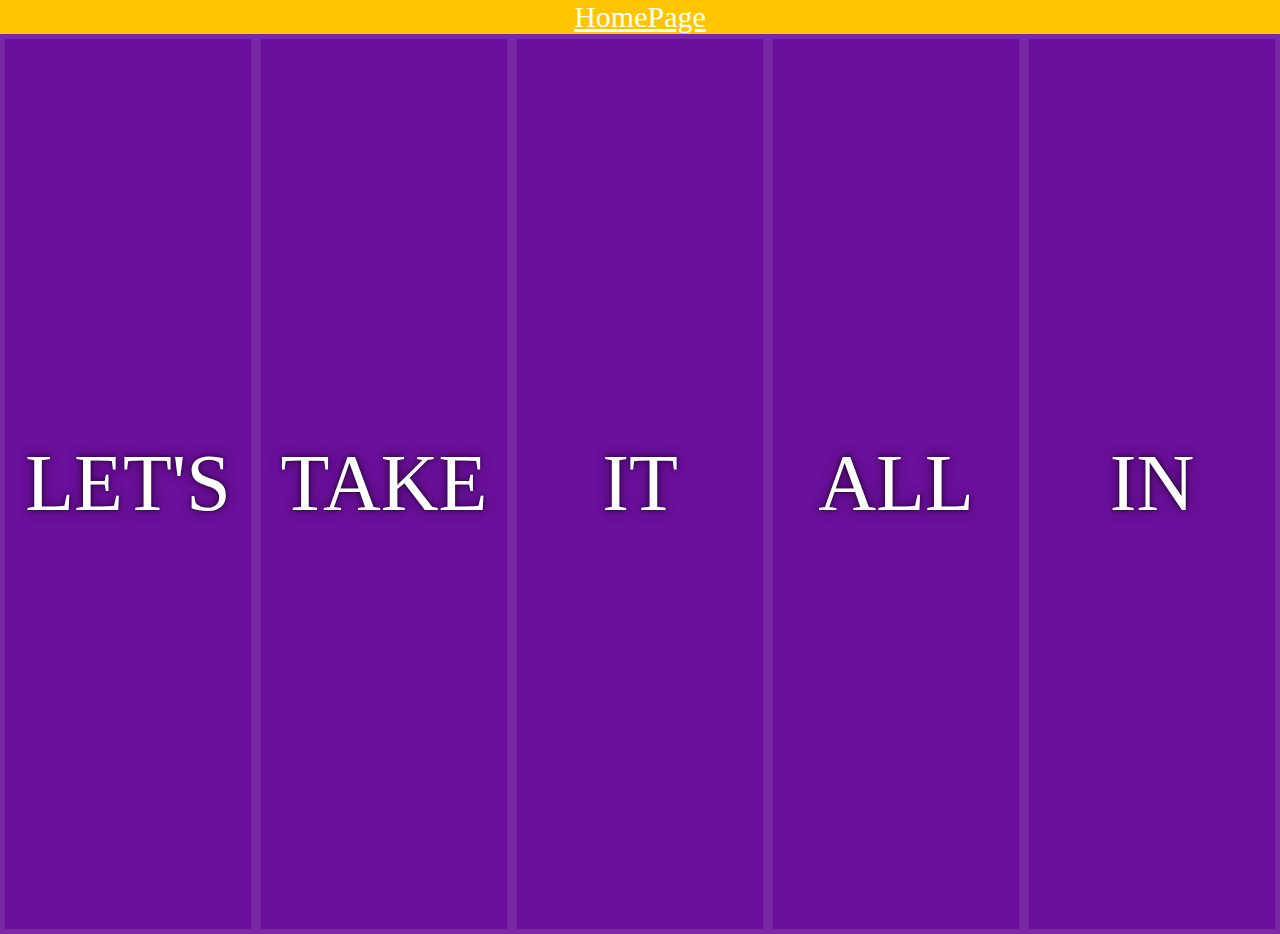
<file: html files of each projects/day5-FlexPanelsImageGallery.html>
<!DOCTYPE html>

<head>
    <meta charset="UTF-8">
    <meta http-equiv="X-UA-Compatible" content="IE=edge">
    <meta name="viewport" content="width=device-width, initial-scale=1.0">
    <link rel="stylesheet" href="/assets/css/day5-FlexPanelmgGallery.css">
    <title>Flex Panels Image Galleyry</title>
</head>

<body>
    <header>
        <a href="/index.html" id="homepage">HomePage</a>
    </header>

    <div class="panels">
        <div class="panel panel1">
            <p>Hey</p>
            <p>Let's</p>
            <p>Dance</p>
        </div>
        <div class="panel panel2">
            <p>Give</p>
            <p>Take</p>
            <p>Receive</p>
        </div>
        <div class="panel panel3">
            <p>Experience</p>
            <p>It</p>
            <p>Today</p>
        </div>
        <div class="panel panel4">
            <p>Give</p>
            <p>All</p>
            <p>You can</p>
        </div>
        <div class="panel panel5">
            <p>Life</p>
            <p>In</p>
            <p>Motion</p>
        </div>
    </div>

    <script>
        /*1# we have to select all the panels and add a class .panel*/
        const panels = document.querySelectorAll('.panel');
        /*2# we then have to create a function that will let the word zoom up by using the css open class*/
        function toggleOpen() {
            this.classList.toggle('open');
        }

        function toggleActive(e) {
            /* console.log(e.propertyName); we need to understand what is getting transioned -> font size and flex of .panel.open*/
            if (e.propertyName.includes('flex')) {
                this.classList.toggle('open-active');
            }
        }


        panels.forEach(panel => panel.addEventListener('click', toggleOpen));
        /*#3 we have to listen for transitioned and add a function that toggle the active*/
        panels.forEach(panel => panel.addEventListener('transitionend', toggleActive));
    </script>

</body>

</html>
</file>
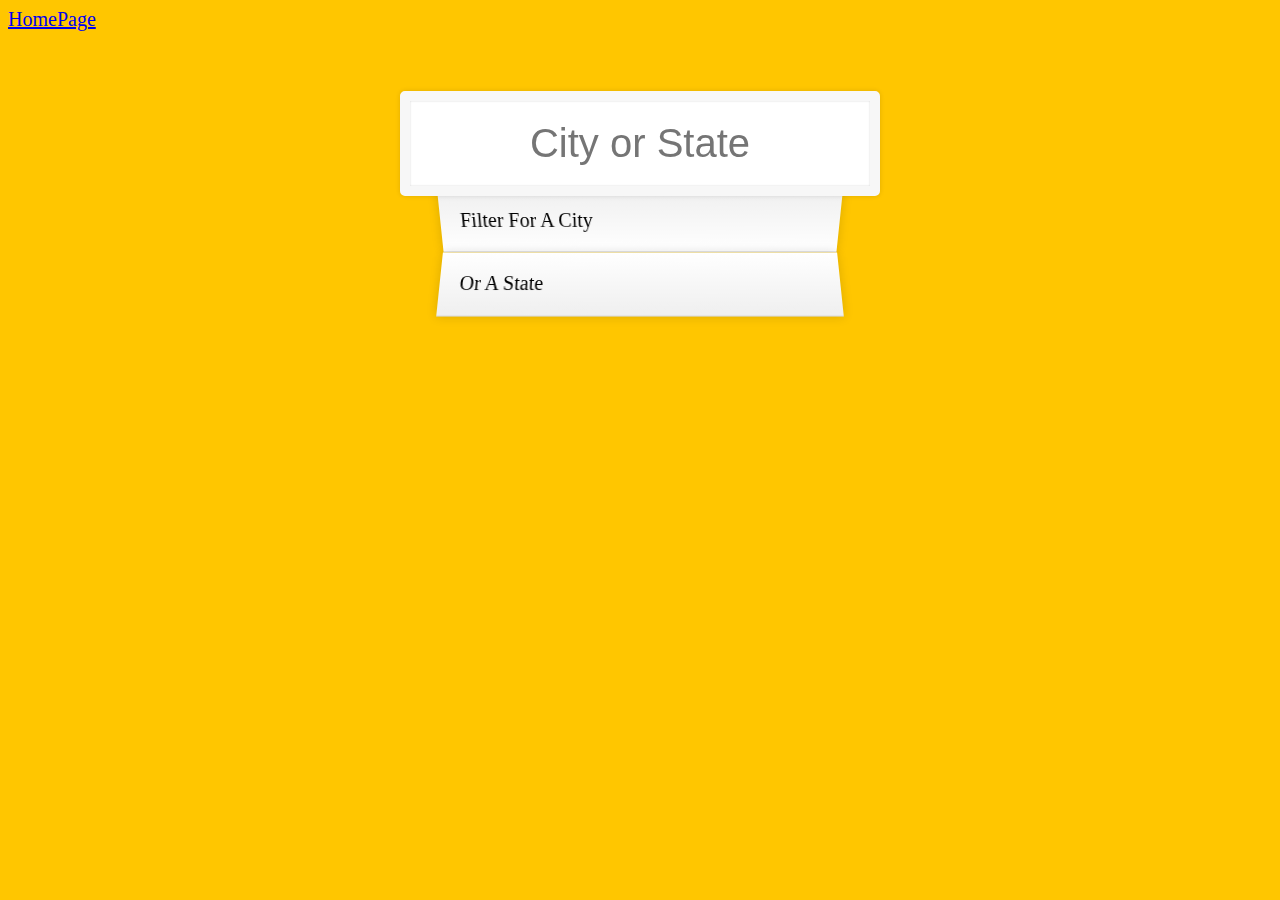
<file: html files of each projects/day6-TypeAhead.html>
<!DOCTYPE html>
<html lang="en">

<head>
    <meta charset="UTF-8">
    <title>Type Ahead 👀</title>
    <link rel="stylesheet" href="/assets/css/day6-TypeAhead.css">
</head>

<body>

    <header>
        <a href="/index.html" id="homepage">HomePage</a>
    </header>


    <form class="search-form">
        <input type="text" class="search" placeholder="City or State">
        <ul class="suggestions">
            <li>Filter for a city</li>
            <li>or a state</li>
        </ul>
    </form>
    <script>
        const endpoint =
            'https://gist.githubusercontent.com/Miserlou/c5cd8364bf9b2420bb29/raw/2bf258763cdddd704f8ffd3ea9a3e81d25e2c6f6/cities.json';
    
        const cities = [];
        
        //fetch method will return a promise
        /*data that comes back from fetch, doesn't specify the kind (could be img, audios etc...), so we need to convert them into a json file
        check console -> prototype response in headers, for the blob method;
        */
        fetch(endpoint)
        .then(blob => blob.json())
        .then(data => cities.push(...data)) //
        /* .then(data => console.log(data)) we get a massive array of all the 1000 cities and all of their details 
        -> must go into cities arrays 
        -> push() but this will give you a nested array .then(data => cities.push(data)) 
        -> so we must use the spread method -> (...data) */
        
    

        /**
        * When the user type in something, this function is going to take this massive array and filter down into a subset, we can
        then listen to
        */
        function findMatches(wordToMatch, cities) {
            return cities.filter(place => {
                //here we need to figure out if the city or state matches the user search
                //we must put a variable into a regular expression, created outside.
   
                const regex = new RegExp(wordToMatch, 'gi');   //g stands for global -> will look into the entire string to find a match; i stands for insensitive -> case uppercase or lower,won't matter   
                return place.city.match(regex) || place.state.match(regex) //searching and matching cities and states
            });
        }


        /**
        * This function will display the results/matches and
        * it is going to be called whenever somebody change the values */
        function displayMatches() {
           // console.log(this.value);
           const matchArray = findMatches(this.value, cities);
           //console.log(matchArray); -> typing D will give you 300results, adding O only 50, adding S only one result etc...      
           const html = matchArray.map(place => {
            //to hightlight the words matching the user input->
            const regex = new RegExp(this.value, 'gi');
            //this is going to match whatever we have in the regex, and replace it with a class of highlight and the value of the input->
            const cityName = place.city.replace(regex, `<span class ="hl">${this.value}</span>`);
            const stateName = place.state.replace(regex, `<span class ="hl">${this.value}</span>`);
          
            return `
            <li>
                <span class= "name">${cityName}, ${stateName}</span>
                <span class= "population">${numberWithCommas(place.population)}</span>
            </li>`
           }).join(''); //because map() will return an array, since we want a string, we add join('') to turn it into one.

           suggestions.innerHTML = html;
        }


        //we must select the imput that we are working with
        const searchInput = document.querySelector('.search');
        const suggestions = document.querySelector('.suggestions');

        searchInput.addEventListener('change', displayMatches); //change event will fire only when you go off the input search bar..write something,and click on the yellow part for example...
        searchInput.addEventListener('keyup', displayMatches);
        

        /**
        * Diplay the numbers next to the city list, separeted by commas
        */
        function numberWithCommas(x) {
            return x.toString().replace(/\B(?=(\d{3})+(?!\d))/g, ',');
          }
          
    
    
    </script>
</body>

</html>
</file>
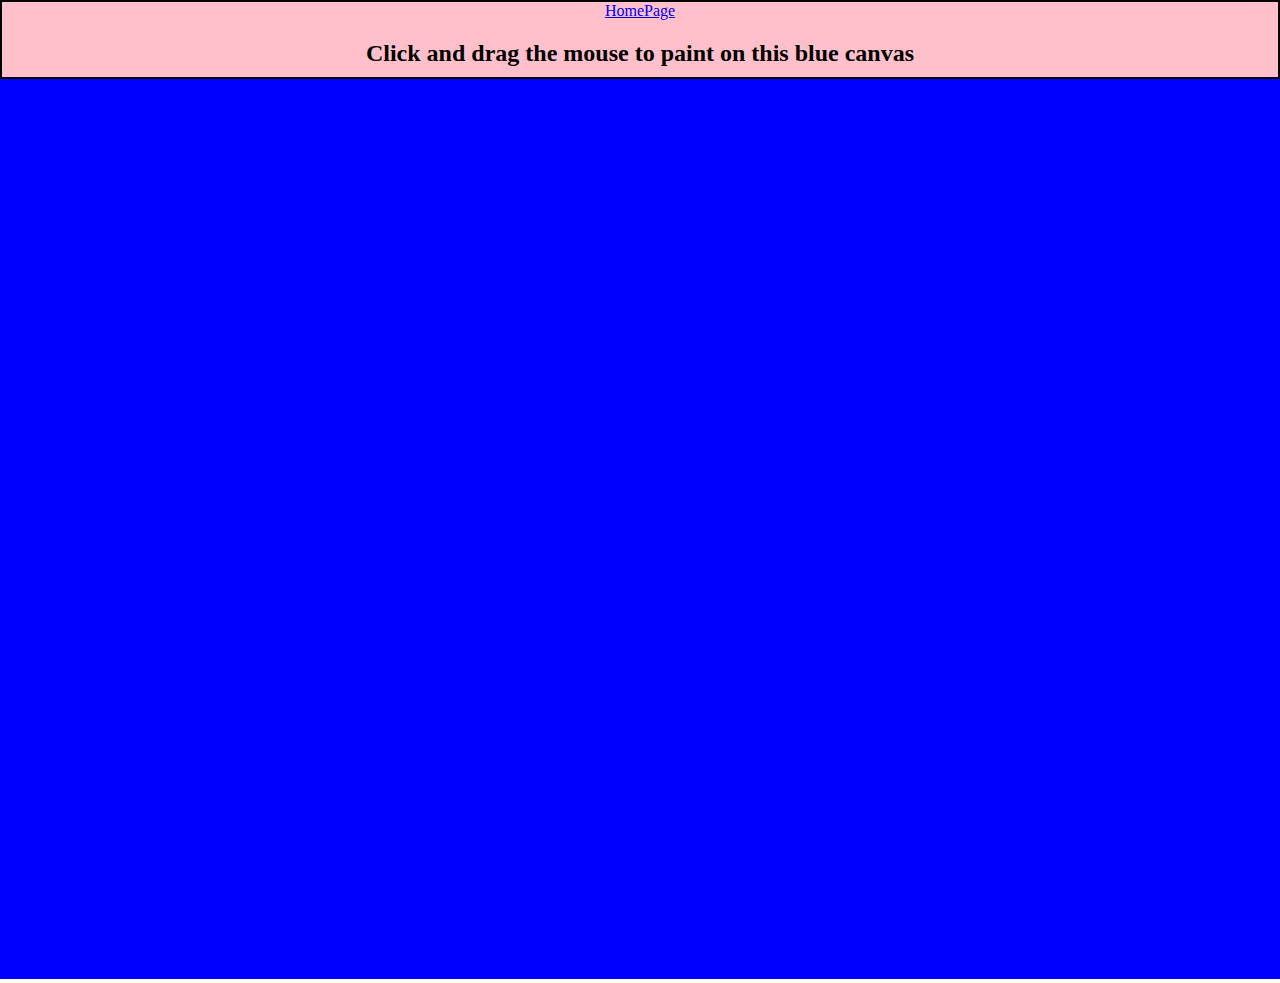
<file: html files of each projects/day8-FunWithHTMLCanvas.html>
<!DOCTYPE html>
<html lang="en">

<head>
    <meta charset="UTF-8">
    <meta http-equiv="X-UA-Compatible" content="IE=edge">
    <meta name="viewport" content="width=device-width, initial-scale=1.0">
    <link rel="stylesheet" href="/assets/css/day8-FunWithHTMLCanvas-style.css">
    <title>Fun with HTML canvas</title>
</head>

<body>

    <header>
            <a href="/index.html" id="homepage">HomePage</a>
            <h2>Click and drag the mouse to paint on this blue canvas</h2>
    </header>

    <canvas id="draw" width="800" height="800"></canvas>

    <script>
        const canvas = document.querySelector('#draw');

        //context is where you draw on...must be 2d or 3d
        const ctx = canvas.getContext('2d');

        //make the canvas as big as the window space - 800x800 is the default measure
        canvas.width = window.innerWidth;
        canvas.height = window.innerHeight;

        //defines the stroke color; linejoin = when two lines join; and linecap = the end of the line.
        ctx.strokeStyle = 'pink';
        ctx.lineJoin = 'round';
        ctx.lineCap = 'round';
        ctx.lineWidth = 30;

        //let us draw only when the cursor is down/clicked and dragged
        let isDrawing = false;

        //we need a starting point for the line X, and an ending point of the line Y
        let lastX = 0;
        let lastY = 0;


        function draw(e) {
            if (!isDrawing) return //stop the function from running when it is not moused down
            console.log(e);

            ctx.beginPath(); //will start with an X and a Y position
            //start from -> in this case from 0, so we must update this values to actually start from where the cursor is. See #2
            ctx.moveTo(lastX, lastY);
            //goes to
            ctx.lineTo(e.offsetX, e.offsetY); //we take this values from the console
            ctx.stroke();

            /*#2 - see 'start from' comment (line 47) -> we must update the value of this variables
            lastX = e.offsetX; 
            lastY = e.offsetY;
            WE CAN WRITE THE ABOVE ON A SINGLE LINE with a destructuring array:*/
            [lastX, lastY] = [e.offsetX, e.offsetY]; 

            
        }

        canvas.addEventListener('mousemove', draw); //if you console.log(e) will display all the mouse movements on the canvas

        //to specify when we want to draw and when we do not want to
        canvas.addEventListener('mouseup', () => isDrawing = false);
        canvas.addEventListener('mouseout', () => isDrawing = false);

 //     canvas.addEventListener('mousedown', () => isDrawing = true); 
        /* leaving the above like this, will give us some issues when drawing -> no matter where your
        pointer is the first draw will always be connected with point 0; also, when you mouseup and then draw again
        the two points of those lines (the last point from the previous line & the first of the latest line)
        get joined together-he basically let you draw one continues line... 
        So we must update the lastx and lasty inside this function*/
        canvas.addEventListener('mousedown', (e) => {
            isDrawing = true;
            [lastX, lastY] = [e.offsetX, e.offsetY]; 


        }); 
        
        
    </script>


</body>

</html>
</file>
<file: assets/css/index-style.css>
.accordion {
    margin-top: 50px;
    padding: 30px;
}

footer p {
   color: #fafafa;
}
</file>
<file: assets/css/day1-style.css>
#homepage {
  font-size: 30px;
  display: flex;
  justify-content: center;
  color: white;
}


body{
  margin: 0;
  padding: 0;
  font-family: sans-serif;
  font-size: 10px;
  background: url(/assets/img/day1-img/day1-01DrumKit-background.jpg) bottom center;
  background-size: cover;
}

.keys {
  display: flex;
  flex: 1;
  min-height: 85vh;
  align-items: center;
  justify-content: center;
}

.key {
  border: .4rem solid black;
  border-radius: .5rem;
  margin: 1rem;
  font-size: 1.5rem;
  padding: 1rem .5rem;
  transition: all .09s ease; 
  width: 10rem;
  text-align: center;
  color: black;
  background: rgba(178, 117, 5, 0.779);
  text-shadow: 0 0 .5rem black;
}

.playing {
  transform: scale(1.1);
  border-color: #ff9500;
  box-shadow: 0 0 1rem #ff9500;
}

kbd {
  display: block;
  font-size: 4rem;
}

.sound {
  font-size: 1.2rem;
  text-transform: uppercase;
  letter-spacing: .1rem;
  color: #ff9500;
}
</file>
<file: assets/css/day10-checkboxes.css>
html {
    font-family: sans-serif;
    background: #ffc600;
}

.inbox {
    max-width: 400px;
    margin: 50px auto;
    background: white;
    border-radius: 5px;
    box-shadow: 10px 10px 0 rgba(0,0,0,0.1);
}

.item {
    display: flex;
    align-items: center;
    border-bottom: 1px solid #F1F1F1;
}

.item:last-child {
    border-bottom: 0;
}

input:checked + p {
    background: #F9F9F9;
    text-decoration: line-through;
}

input[type="checkbox"] {
    margin: 20px;
}

p {
    margin: 0;
    padding: 20px;
    transition: background 0.2s;
    flex: 1;
    font-family:'helvetica neue';
    font-size: 20px;
    font-weight: 200;
    border-left: 1px solid #D1E2FF;
}
</file>
<file: assets/css/day2-clock-style.css>
header a {
    color: black;
    font-size: 30px;
    display: flex;
    justify-content: center;
}


html {
    background: #018DED url(https://unsplash.it/1500/1000?image=881&blur=5);
    background-size: cover;
}

section {
    margin: 0;
    font-size: 2rem;
    display: flex;
    min-height: 100vh;
    justify-content: center;
    align-items: center;
}

.clock {
    width: 30rem;
    height: 30rem;
    border: 30px solid red;
    border-radius: 50%;
    position: relative;
}

.clock-face {
    position: relative;
    width: 100%;
    height: 100%;
}

.hand {
    width: 50%;
    height: 6px;
    background: black;
    position: absolute;
    top: 50%;
    transform-origin: 100%; /*setting this property at 100%, let the other hands start rotating from the very center of the clock. If you were to set 50%, it would rotate from the middle of this hand instead.*/
    transform: rotate(90deg); /* to let it start from 12 o'clock*/
    transition: all o.5sec; /*this will let rotate the hands at the chosen speed*/
    transition-timing-function: cubic-bezier(0.1, 2.7, 0.58, 1); /*will add an effect to let the hand goes back when ticking*/
}

.second-hand {
    background-color: green;
    border: 2px solid;
}

.minutes-hand {
    background-color: purple;
    border: 2px solid;
    width: 44%;
    left: 6%;
}

.hours-hand {
    background-color: blue;
    border: 2px solid;
    width: 35%;
    left: 15%;
}
</file>
<file: assets/css/day3-CSSvariable-withJS.css>
body {
    text-align: center;
    background: #3ba4ef;
    color: white;
    font-family: 'helvetica neue', sans-serif;
    font-weight: 100;
    font-size: 50px;
  }

  .controls {
    margin-bottom: 50px;
  }

  input {
    width: 100px;
  }




/*Variable syntax in CSS: To declare a variable in CSS: pick a name then append two hyphens (–) as the prefix. 
*/

 :root { /* The :root selector matches the document's root element*/
    --base: #ffc600;    /*variable base defaulted to yellow*/
    --spacing: 10px;      /*variable spacing defaulted to 10px ...*/
    --blur: 10px;
 } 


/*we get the values directly from the variables previously declared ->img padding: 10px===var(--spacing).
If we were to change the value of the variable, it will automatically update everything else in css*/

 img {
    padding: var(--spacing);  
    background: var(--base);
    filter: blur(var(--blur));
 }

 .hl {
    color: var(--base);
 }

 /*what we want is to use javascript to update the CSS variables values automatically, when the user select a different color, 
 or plays with the range etc. -> check html file script element*/
</file>
<file: assets/css/day5-FlexPanelmgGallery.css>
#homepage {
    font-size: 30px;
    display: flex;
    justify-content: center;
    color: white;
  }

html {
    box-sizing: border-box;
    background: #ffc600;
    font-family: 'helvetica neue';
    font-size: 20px;
    font-weight: 200;
}

body {
    margin: 0;
}

*,
*:before,
*:after {
    box-sizing: inherit;
}

.panels {
    min-height: 100vh;
    overflow: hidden;
    /*to let the panels go side by side*/
    display: flex;
}

.panel {
    background: #6B0F9C;
    box-shadow: inset 0 0 0 5px rgba(255, 255, 255, 0.1);
    color: white;
    text-align: center;
    align-items: center;
    /* Safari transitionend event.propertyName === flex */
    /* Chrome + FF transitionend event.propertyName === flex-grow */
    transition:
        font-size 0.7s cubic-bezier(0.61, -0.19, 0.7, -0.11),
        flex 0.7s cubic-bezier(0.61, -0.19, 0.7, -0.11),
        background 0.2s;
    font-size: 20px;
    background-size: cover;
    background-position: center;
    /*to let the img equally distribute the extra space among them, and fill in the page*/
    flex: 1;
    justify-content: center;   
    align-items: centerl;
    display: flex;
    flex-direction: column;
}

.panel1 {
    background-image: url(https://source.unsplash.com/gYl-UtwNg_I/1500x1500);
}

.panel2 {
    background-image: url(https://source.unsplash.com/rFKUFzjPYiQ/1500x1500);
}

.panel3 {
    background-image: url(https://images.unsplash.com/photo-1465188162913-8fb5709d6d57?ixlib=rb-0.3.5&q=80&fm=jpg&crop=faces&cs=tinysrgb&w=1500&h=1500&fit=crop&s=967e8a713a4e395260793fc8c802901d);
}

.panel4 {
    background-image: url(https://source.unsplash.com/ITjiVXcwVng/1500x1500);
}

.panel5 {
    background-image: url(https://source.unsplash.com/3MNzGlQM7qs/1500x1500);
}

/* Flex Children */
.panel>* {
    margin: 0;
    width: 100%;
    transition: transform 0.5s;
    flex: 1.0 auto;
    display: flex;
    justify-content: center;
    align-items: center;
}

/*to hide the top and bottom words of the panel. Once we remove this, the words will transition back into the screen*/
.panel > *:first-child { transform: translateY(-100%); } 
.panel.open-active > *:first-child { transform: translateY(0); } /*once we add this class, or remove it, the words will appear or disappear*/
.panel > *:last-child { transform: translateY(100%); } 
.panel.open-active > *:last-child { transform: translateY(0); } 

.panel p {
    text-transform: uppercase;
    font-family: 'Amatic SC', cursive;
    text-shadow: 0 0 4px rgba(0, 0, 0, 0.72), 0 0 14px rgba(0, 0, 0, 0.45);
    font-size: 2em;
}

.panel p:nth-child(2) {
    font-size: 4em;
}

.panel.open {
    font-size: 40px;
    /*to let the central word display bigger*/
    flex: 5; /*it means that is going to take 5times the amount of extra room*/
}
</file>
<file: assets/css/day6-TypeAhead.css>
html {
  box-sizing: border-box;
  background: #ffc600;
  font-family: 'helvetica neue';
  font-size: 20px;
  font-weight: 200;
}

*, *:before, *:after {
  box-sizing: inherit;
}

input {
  width: 100%;
  padding: 20px;
}

.search-form {
  max-width: 400px;
  margin: 50px auto;
}

input.search {
  margin: 0;
  text-align: center;
  outline: 0;
  border: 10px solid #F7F7F7;
  width: 120%;
  left: -10%;
  position: relative;
  top: 10px;
  z-index: 2;
  border-radius: 5px;
  font-size: 40px;
  box-shadow: 0 0 5px rgba(0, 0, 0, 0.12), inset 0 0 2px rgba(0, 0, 0, 0.19);
}

.suggestions {
  margin: 0;
  padding: 0;
  position: relative;
  /*perspective: 20px;*/
}

.suggestions li {
  background: white;
  list-style: none;
  border-bottom: 1px solid #D8D8D8;
  box-shadow: 0 0 10px rgba(0, 0, 0, 0.14);
  margin: 0;
  padding: 20px;
  transition: background 0.2s;
  display: flex;
  justify-content: space-between;
  text-transform: capitalize;
}

.suggestions li:nth-child(even) {
  transform: perspective(100px) rotateX(3deg) translateY(2px) scale(1.001);
  background: linear-gradient(to bottom,  #ffffff 0%,#EFEFEF 100%);
}

.suggestions li:nth-child(odd) {
  transform: perspective(100px) rotateX(-3deg) translateY(3px);
  background: linear-gradient(to top,  #ffffff 0%,#EFEFEF 100%);
}

span.population {
  font-size: 15px;
}

.hl {
  background: #ffc600;
}
</file>
<file: assets/css/day8-FunWithHTMLCanvas-style.css>
html, body {
    margin: 0;
}

canvas {
    background-color: blue;
}

header {
    background-color: pink;
    height: 75px;
    border: 2px solid black;
}

a, h2 {
    display: flex;
    justify-content: center;
}
</file>
